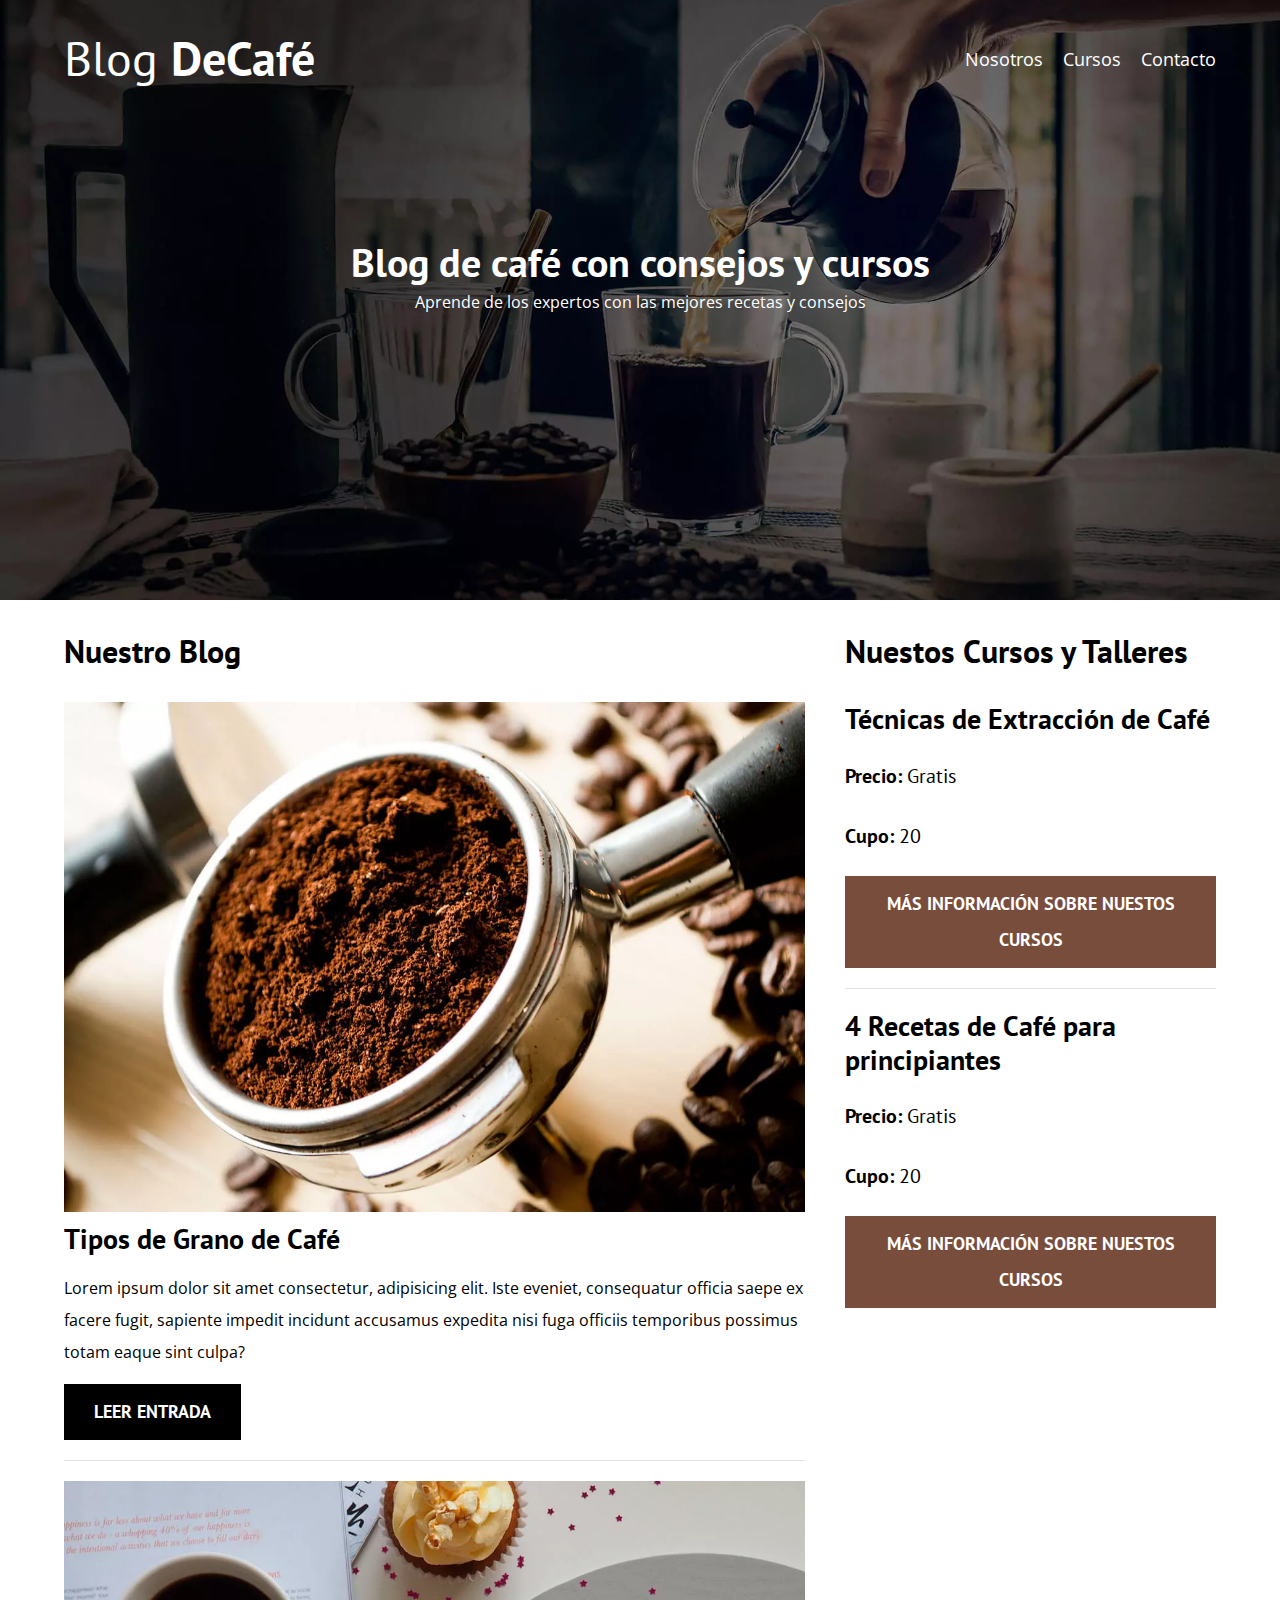
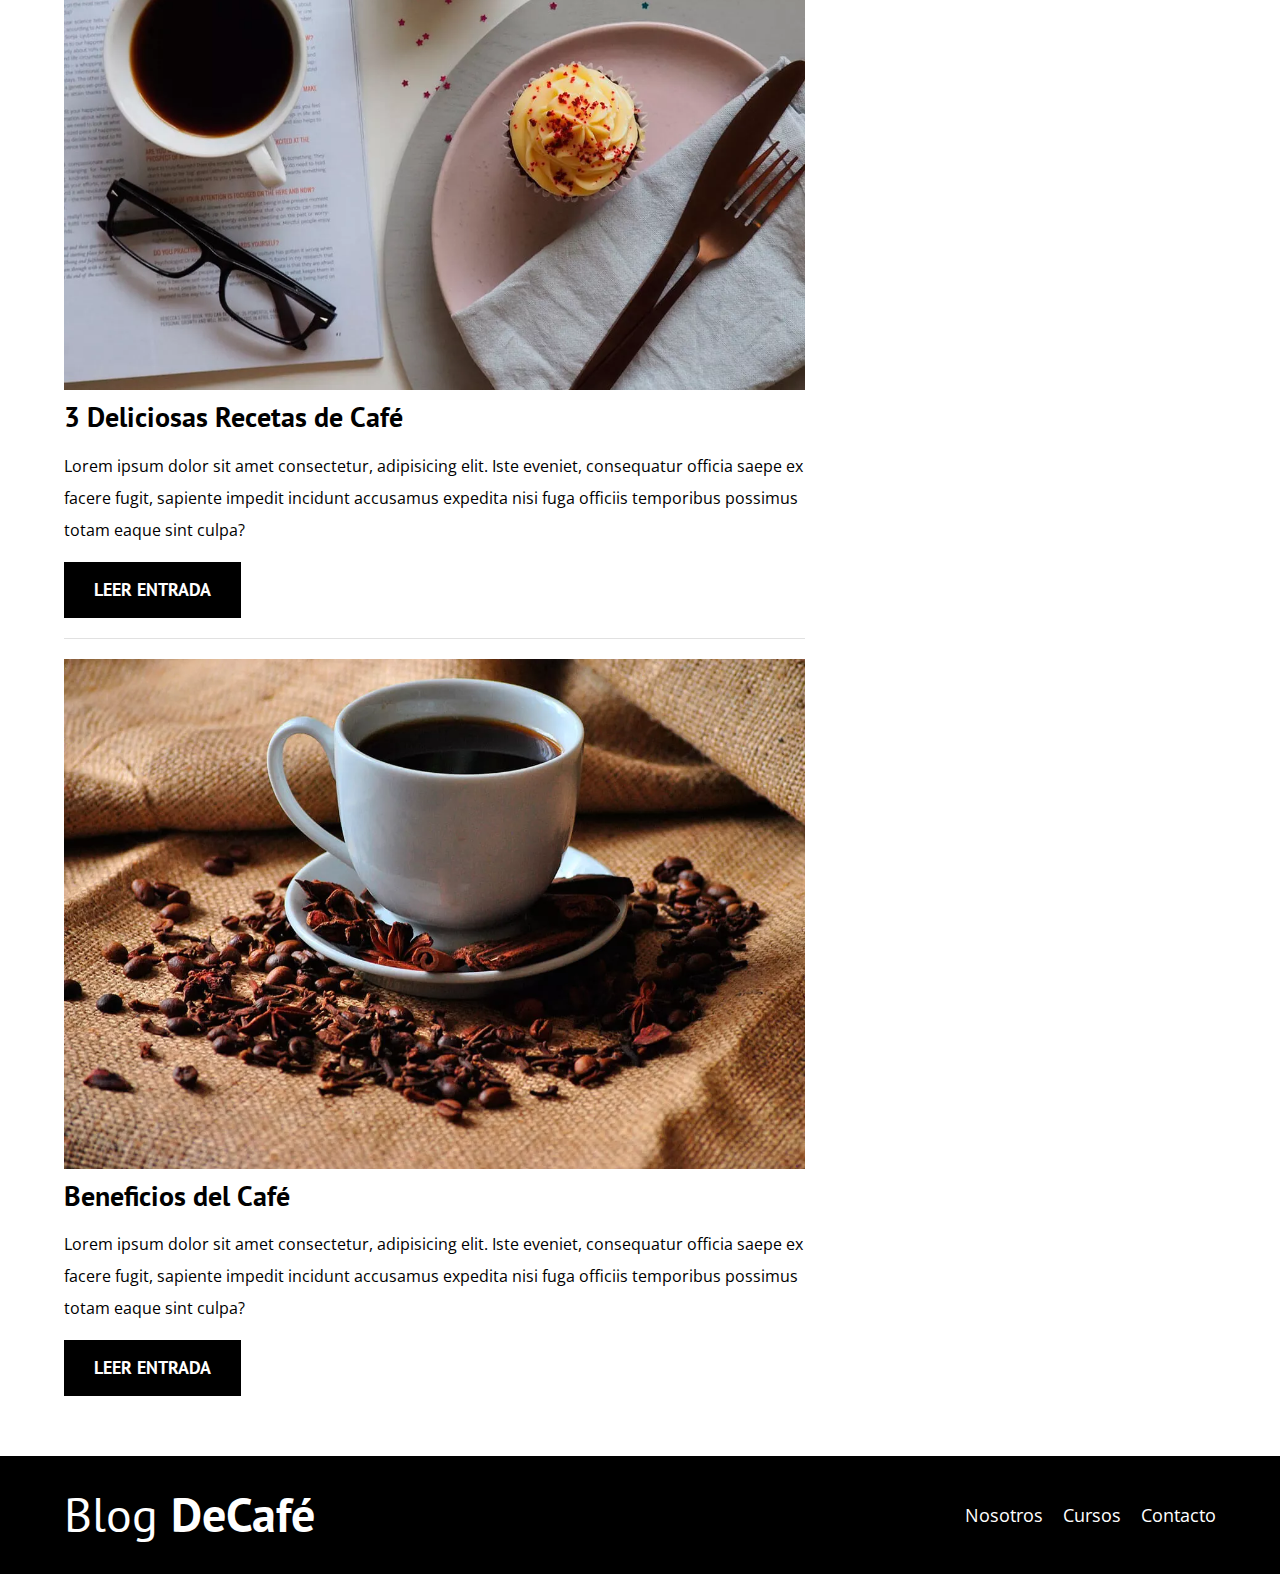
<file: index.html>
<!DOCTYPE html>
<html lang="es">
<head>
  <meta charset="UTF-8">
  <meta name="viewport" content="width=device-width, initial-scale=1.0">
  <title>BlogDeCafé</title>
  <meta name="description" content="Página Web de Blog de Café">
  <!-- Prefetch (to improve performance for the next page) -->
  <link rel="Prefetch" href="about_us.html" as="document">
  <!-- End Prefetch -->

  <!-- PRELOAD *(to improve performance)-->
  <link rel="preload" href="css/normalize.css" as="style">
  <link rel="stylesheet" href="css/normalize.css">
  
  <link rel="preload" href="https://fonts.googleapis.com/css2?family=Open+Sans:ital,wght@0,300..800;1,300..800&family=PT+Sans:ital,wght@0,400;0,700;1,400;1,700&display=swap" crossorigin="crossorigin" as="font">
  <link href="https://fonts.googleapis.com/css2?family=Open+Sans:ital,wght@0,300..800;1,300..800&family=PT+Sans:ital,wght@0,400;0,700;1,400;1,700&display=swap" rel="stylesheet">
  

  <link rel="preload" href="css/style.css" as="style">
  <link rel="stylesheet" href="css/style.css">  
  <!-- <link rel="preload" href="img/blog1.jpg" as="image"> -->

<!-- END  PRELOAD -->
</head>
<body>
  <header class="header">
    <div class="container">
      <div class="bar">
        <a class="logo" href="index.html">
          <h1 class="logo__name no-margin text-center">
            Blog
            <span class="logo__bold">
              DeCafé
            </span>
          </h1>
        </a>
        <nav class="navegation">
          <a href="about_us.html" class="link__navegation">Nosotros</a>
          <a href="course.html" class="link__navegation">Cursos</a>
          <a href="contact_us.html" class="link__navegation">Contacto</a>
        </nav>
      </div>
    </div>
   <div class="text__header">
    <h2 class="no-margin">
      Blog de café con consejos y cursos
    </h2>
    <p class="no-margin">
      Aprende de los expertos con las mejores recetas y consejos
    </p>
   </div>
  </header>

  <div class="container main-content">
    <main class="blog">
      <h3>Nuestro Blog</h3>
      <!-- article 1 -->
      <article class="input">
        <div class="input__img">
          <!-- webp *(to improve performance)-->
           <picture>
            <source srcset="img/blog1.webp" type="image/webp" loading="lazy">
            <img src="img/blog1.jpg" alt="imagen blog" loading="lazy">
           </picture>
        </div>
        <div class="input__content">
          <h4 class="no-margin">
            Tipos de Grano de Café
          </h4>
          <p>Lorem ipsum dolor sit amet consectetur, adipisicing elit. Iste eveniet, consequatur officia saepe ex facere fugit, sapiente impedit incidunt accusamus expedita nisi fuga officiis temporibus possimus totam eaque sint culpa?</p>
          <a href="input.html" class="button primary--button">Leer Entrada</a>
        </div>
      </article> <!-- End article 1 -->

      <!-- article 2 -->
      <article class="input">
        <div class="input__img">
          <!-- webp *(to improve performance)-->
          <picture>
            <source srcset="img/blog2.webp" type="image/webp" loading="lazy">
            <img src="img/blog2.jpg" alt="imagen blog" loading="lazy">
           </picture>

        </div>
        <div class="input__content">
          <h4 class="no-margin">
            3 Deliciosas Recetas de Café
          </h4>
          <p>Lorem ipsum dolor sit amet consectetur, adipisicing elit. Iste eveniet, consequatur officia saepe ex facere fugit, sapiente impedit incidunt accusamus expedita nisi fuga officiis temporibus possimus totam eaque sint culpa?</p>
          <a href="input.html" class="button primary--button">Leer Entrada</a>
        </div>
      </article> <!-- End article 2 -->

      <!-- article 3 -->
      <article class="input">
        <div class="input__img">
          <!-- webp *(to improve performance)-->
          <picture>
            <source srcset="img/blog3.webp" type="image/webp" loading="lazy">
            <img src="img/blog3.jpg" alt="imagen blog" loading="lazy">
           </picture>

        </div>
        <div class="input__content">
          <h4 class="no-margin">
            Beneficios del Café
          </h4>
          <p>Lorem ipsum dolor sit amet consectetur, adipisicing elit. Iste eveniet, consequatur officia saepe ex facere fugit, sapiente impedit incidunt accusamus expedita nisi fuga officiis temporibus possimus totam eaque sint culpa?</p>
          <a href="input.html" class="button primary--button">Leer Entrada</a>
        </div>
      </article><!-- End article 3 -->
    </main>
    <aside class="sidebar">
      <h3>Nuestos Cursos y Talleres</h3>
      <!-- LIST -->
      <ul class="courses no-padding">
        <li class="widget-couse">
          <h4 class="no-margin">Técnicas de Extracción de Café</h4>
          <p class="widget-course__label">Precio:
            <span class="widget-course__info">Gratis</span>
          </p>
          <p class="widget-course__label">Cupo:
            <span class="widget-course__info">20</span>
          </p>          
          <a href="input.html" class="button secundary--button">Más Información Sobre Nuestos Cursos</a>
        </li>

        <li class="widget-couse">
          <h4 class="no-margin">4 Recetas de Café para principiantes</h4>
          <p class="widget-course__label">Precio:
            <span class="widget-course__info">Gratis</span>
          </p>
          <p class="widget-course__label">Cupo:
            <span class="widget-course__info">20</span>
          </p>          
          <a href="input.html" class="button secundary--button">Más Información Sobre Nuestos Cursos</a>
        </li>
      </ul><!-- END LIST -->
    </aside>
  </div>
  <footer class="footer">
    <div class="container">
      <div class="bar">
        <a class="logo" href="index.html">
          <h1 class="logo__name no-margin text-center">
            Blog
            <span class="logo__bold">
              DeCafé
            </span>
          </h1>
        </a>
        <nav class="navegation">
          <a href="about_us.html" class="link__navegation">Nosotros</a>
          <a href="course.html" class="link__navegation">Cursos</a>
          <a href="contact_us.html" class="link__navegation">Contacto</a>
        </nav>
      </div>
    </div>
  </footer>
  <script src="js/modernizr.js"></script>
</body>
</html>
</file>
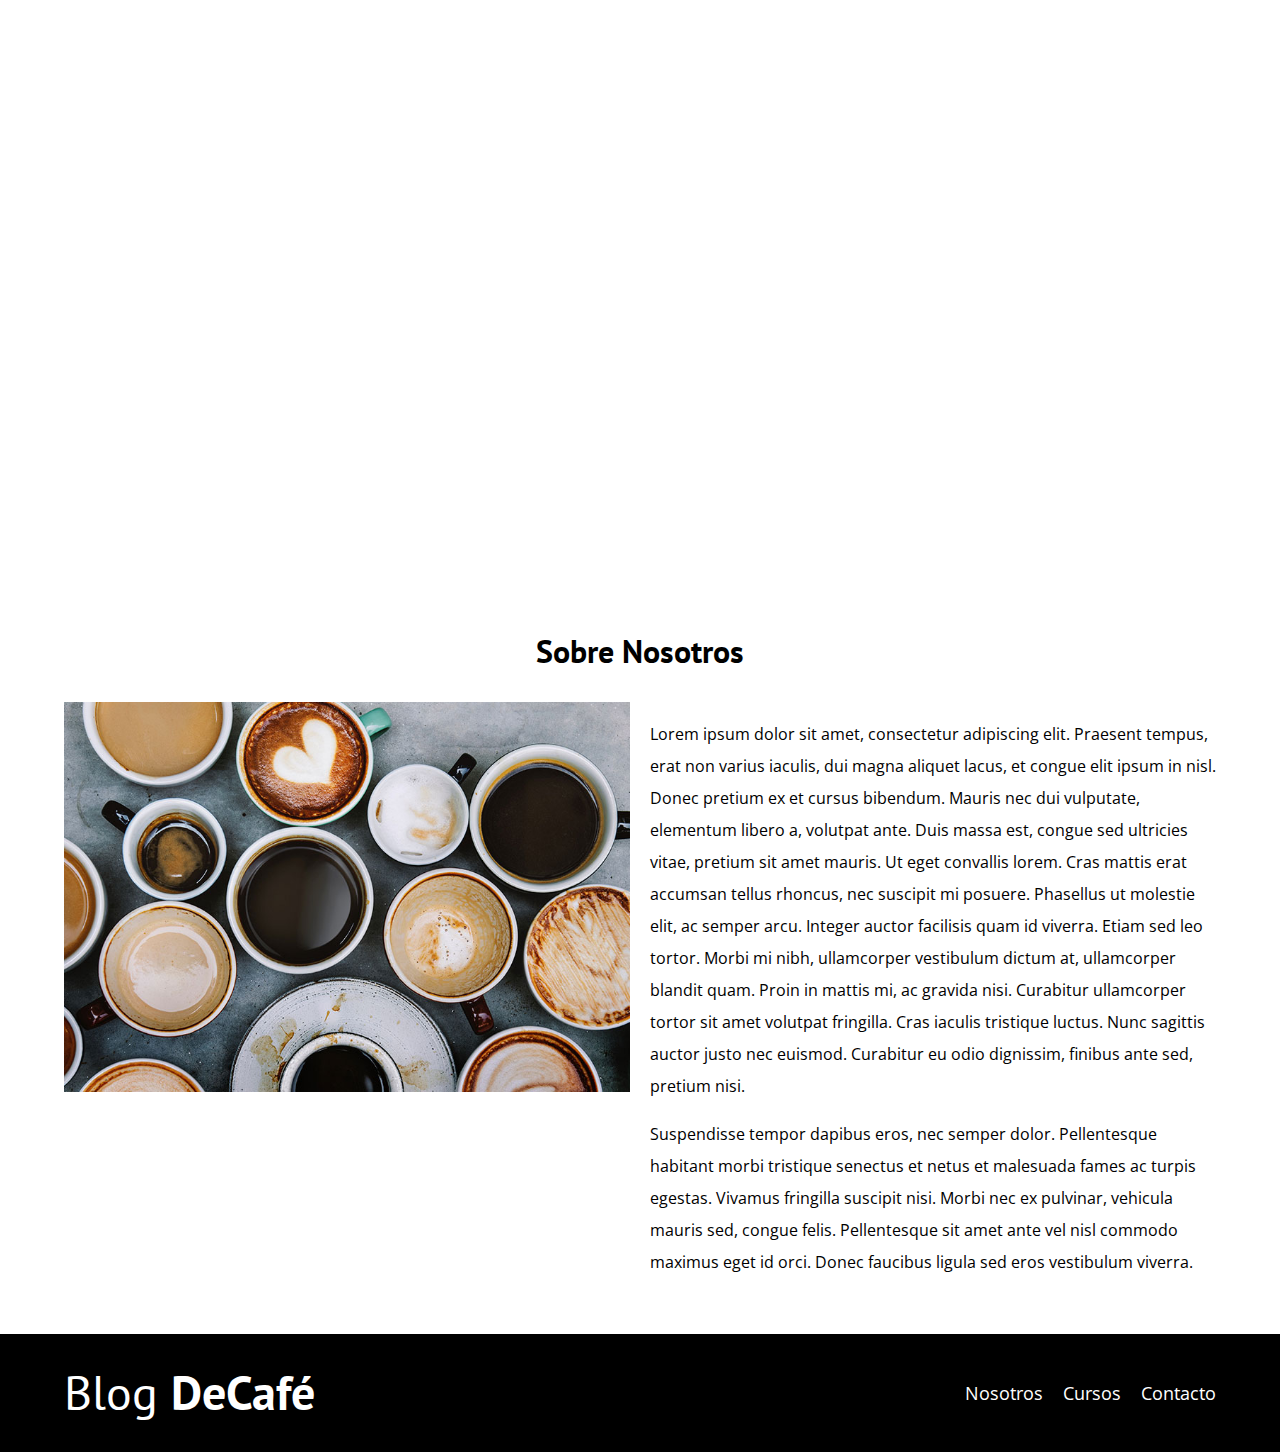
<file: about_us.html>
<!DOCTYPE html>
<html lang="es">
<head>
  <meta charset="UTF-8">
  <meta name="viewport" content="width=device-width, initial-scale=1.0">
  <title>BlogDeCafé</title>
  <link rel="stylesheet" href="css/normalize.css">
  <link rel="preconnect" href="https://fonts.googleapis.com">
<link rel="preconnect" href="https://fonts.gstatic.com" crossorigin>
<link href="https://fonts.googleapis.com/css2?family=Open+Sans:ital,wght@0,300..800;1,300..800&family=PT+Sans:ital,wght@0,400;0,700;1,400;1,700&display=swap" rel="stylesheet">
  <link rel="stylesheet" href="css/style.css">
</head>
<body>
  <header class="header">
    <div class="container">
      <div class="bar">
        <a class="logo" href="index.html">
          <h1 class="logo__name no-margin text-center">
            Blog
            <span class="logo__bold">
              DeCafé
            </span>
          </h1>
        </a>
        <nav class="navegation">
          <a href="about_us.html" class="link__navegation">Nosotros</a>
          <a href="course.html" class="link__navegation">Cursos</a>
          <a href="contact.html" class="link__navegation">Contacto</a>
        </nav>
      </div>
    </div>
   <div class="text__header">
    <h2 class="no-margin">
      Blog de café con consejos y cursos
    </h2>
    <p class="no-margin">
      Aprende de los expertos con las mejores recetas y consejos
    </p>
   </div>
  </header>
  <main class="container">
    <h3 class="text-center">Sobre Nosotros</h3>
    <div class="about-us">
      <div class="about-us__img">
        <img src="img/nosotros.jpg" alt="imagen nosotros">
      </div>
      <div class="about-us__text">
        <p>Lorem ipsum dolor sit amet, consectetur adipiscing elit. Praesent tempus, erat non varius iaculis, dui magna aliquet lacus, et congue elit ipsum in nisl. Donec pretium ex et cursus bibendum. Mauris nec dui vulputate, elementum libero a, volutpat ante. Duis massa est, congue sed ultricies vitae, pretium sit amet mauris. Ut eget convallis lorem. Cras mattis erat accumsan tellus rhoncus, nec suscipit mi posuere. Phasellus ut molestie elit, ac semper arcu. Integer auctor facilisis quam id viverra. Etiam sed leo tortor. Morbi mi nibh, ullamcorper vestibulum dictum at, ullamcorper blandit quam. Proin in mattis mi, ac gravida nisi. Curabitur ullamcorper tortor sit amet volutpat fringilla. Cras iaculis tristique luctus. Nunc sagittis auctor justo nec euismod. Curabitur eu odio dignissim, finibus ante sed, pretium nisi.</p>
        
        <p>Suspendisse tempor dapibus eros, nec semper dolor. Pellentesque habitant morbi tristique senectus et netus et malesuada fames ac turpis egestas. Vivamus fringilla suscipit nisi. Morbi nec ex pulvinar, vehicula mauris sed, congue felis. Pellentesque sit amet ante vel nisl commodo maximus eget id orci. Donec faucibus ligula sed eros vestibulum viverra.</p>
      </div>
    </div>   
  </main>
  <footer class="footer">
    <div class="container">
      <div class="bar">
        <a class="logo" href="index.html">
          <h1 class="logo__name no-margin text-center">
            Blog
            <span class="logo__bold">
              DeCafé
            </span>
          </h1>
        </a>
        <nav class="navegation">
          <a href="about_us.html" class="link__navegation">Nosotros</a>
          <a href="course.html" class="link__navegation">Cursos</a>
          <a href="contact.html" class="link__navegation">Contacto</a>
        </nav>
      </div>
    </div>
  </footer>
</body>
</html>
</file>
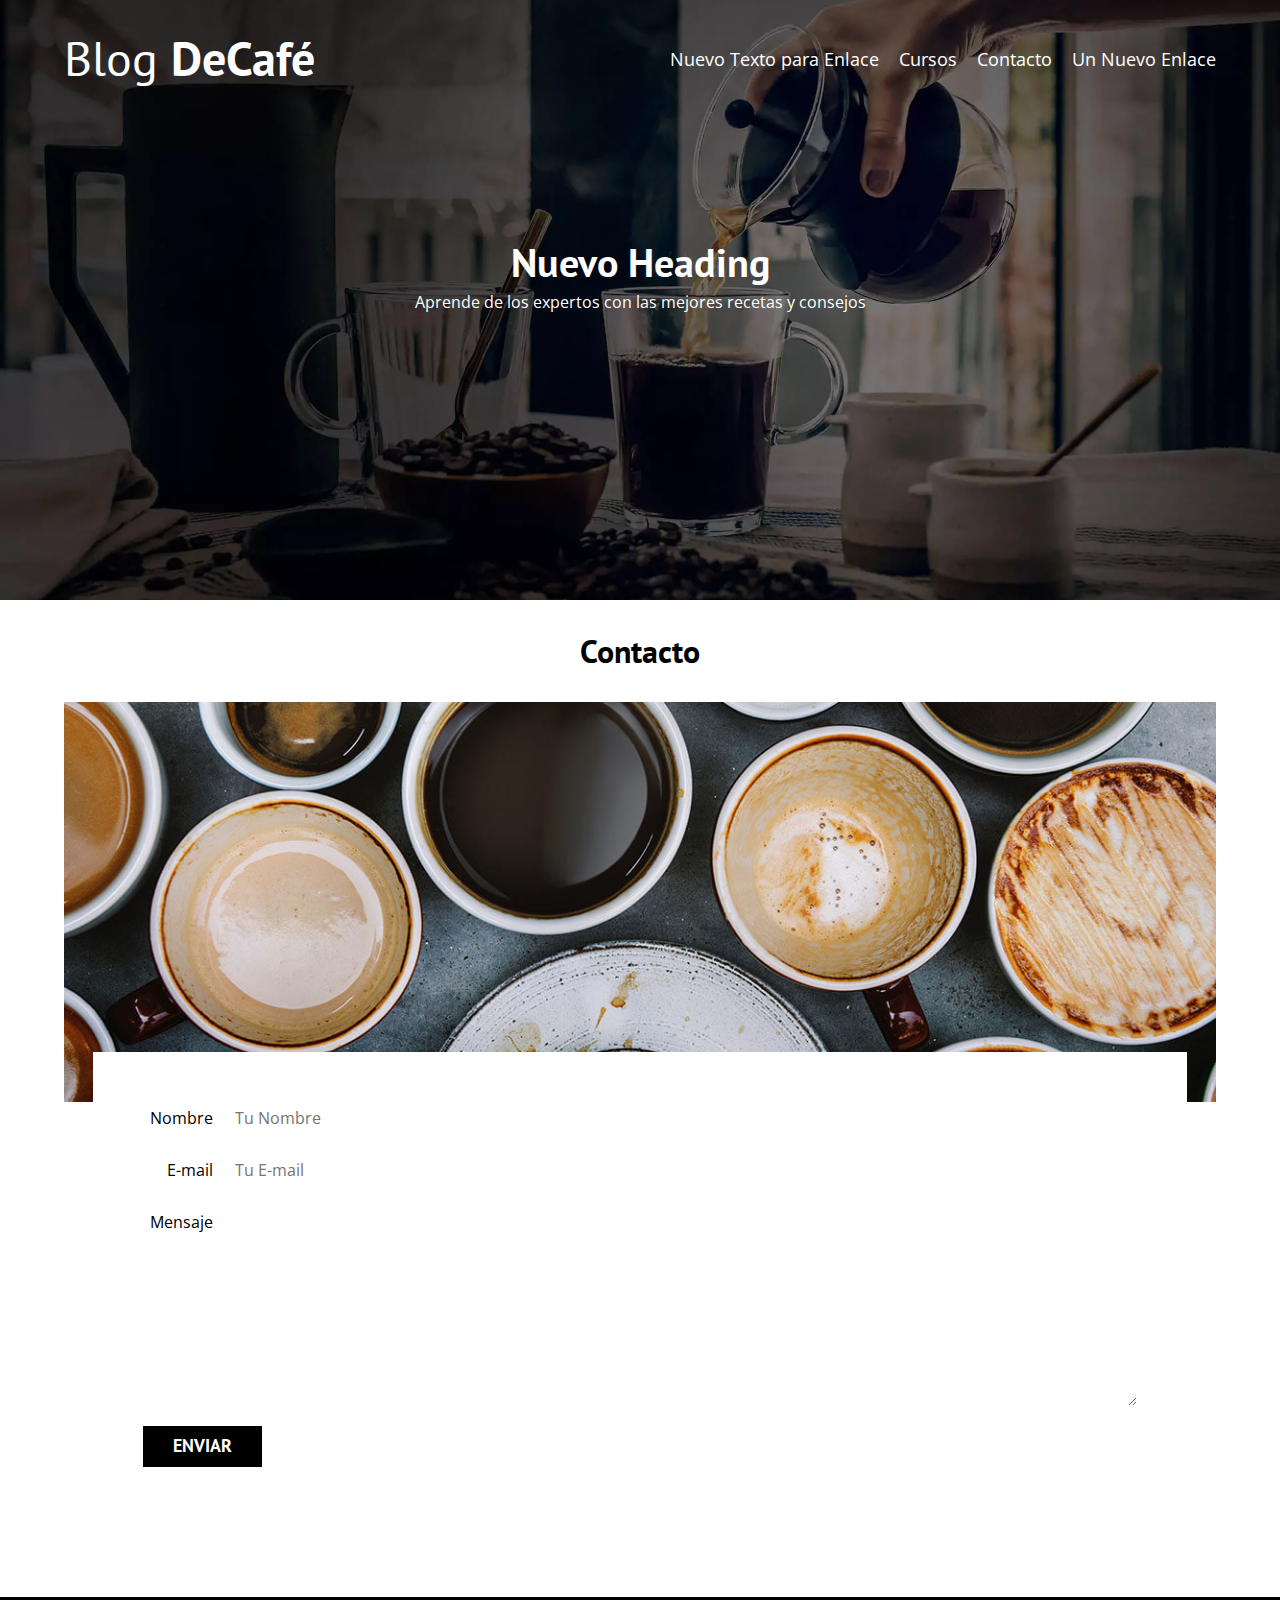
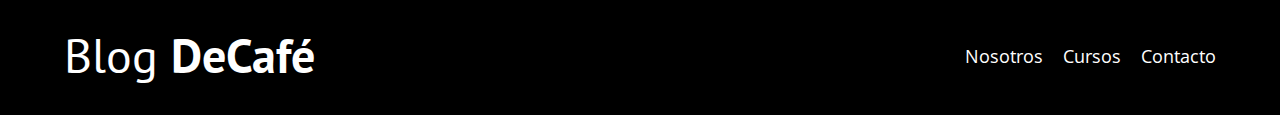
<file: contact_us.html>
<!DOCTYPE html>
<html lang="es">
<head>
  <meta charset="UTF-8">
  <meta name="viewport" content="width=device-width, initial-scale=1.0">
  <title>BlogDeCafé</title>
  <meta name="description" content="Página Web de Blog de Café">
  <!-- Prefetch (to improve performance for the next page) -->
  <link rel="Prefetch" href="about_us.html" as="document">
  <!-- End Prefetch -->

  <!-- PRELOAD *(to improve performance)-->
  <link rel="preload" href="css/normalize.css" as="style">
  <link rel="stylesheet" href="css/normalize.css">
  
  <link rel="preload" href="https://fonts.googleapis.com/css2?family=Open+Sans:ital,wght@0,300..800;1,300..800&family=PT+Sans:ital,wght@0,400;0,700;1,400;1,700&display=swap" crossorigin="crossorigin" as="font">
  <link href="https://fonts.googleapis.com/css2?family=Open+Sans:ital,wght@0,300..800;1,300..800&family=PT+Sans:ital,wght@0,400;0,700;1,400;1,700&display=swap" rel="stylesheet">
  

  <link rel="preload" href="css/style.css" as="style">
  <link rel="stylesheet" href="css/style.css">  
  <!-- <link rel="preload" href="img/blog1.jpg" as="image"> -->

  <!-- END  PRELOAD -->
</head>
<body>
  <header class="header">
    <div class="container">
      <div class="bar">
        <a class="logo" href="index.html">
          <h1 class="logo__name no-margin text-center">
            Blog
            <span class="logo__bold">
              DeCafé
            </span>
          </h1>
        </a>
        <nav class="navegation">
          <a href="about_us.html" class="link__navegation">Nosotros</a>
          <a href="course.html" class="link__navegation">Cursos</a>
          <a href="contact_us.html" class="link__navegation">Contacto</a>
        </nav>
      </div>
    </div>
   <div class="text__header">
    <h2 id="heading" class="no-margin">Blog de café con consejos y cursos</h2>
    <p class="no-margin">Aprende de los expertos con las mejores recetas y consejos</p>
   </div>
  </header>
  <main class="container">
    <h3 class="text-center">Contacto</h3>
    <div class="contact_bg">
      <!-- This is an image -->
    </div>
    <form  class="form">

      <div class="field">
        <label class="field__label" for="name">Nombre</label>
        <input class="field__input" type="text" placeholder="Tu Nombre" id="name">
      </div><!--End field-->

      <div class="field">
        <label class="field__label" for="email">E-mail</label>
        <input class="field__input" type="text" placeholder="Tu E-mail" id="email">
      </div><!--End field-->

      <div class="field">
        <label  class="field__label" for="message">Mensaje</label>
        <textarea class=" field__input field__input--textarea" id="message"></textarea>
      </div><!--End field-->

      <div class="field">
        <input type="submit" class="button primary--button" value="Enviar">
      </div>

    </form><!--End form-->  
  </main>
  <footer class="footer">
    <div class="container">
      <div class="bar">
        <a class="logo" href="index.html">
          <h1 class="logo__name no-margin text-center">
            Blog
            <span class="logo__bold">
              DeCafé
            </span>
          </h1>
        </a>
        <nav class="navegation">
          <a href="about_us.html" class="link__navegation">Nosotros</a>
          <a href="course.html" class="link__navegation">Cursos</a>
          <a href="contact_us.html" class="link__navegation">Contacto</a>
        </nav>
      </div>
    </div>
  </footer>
  <script src="js/scripts.js"></script>
  <script src="js/modernizr.js"></script>
</body>
</html>
</file>
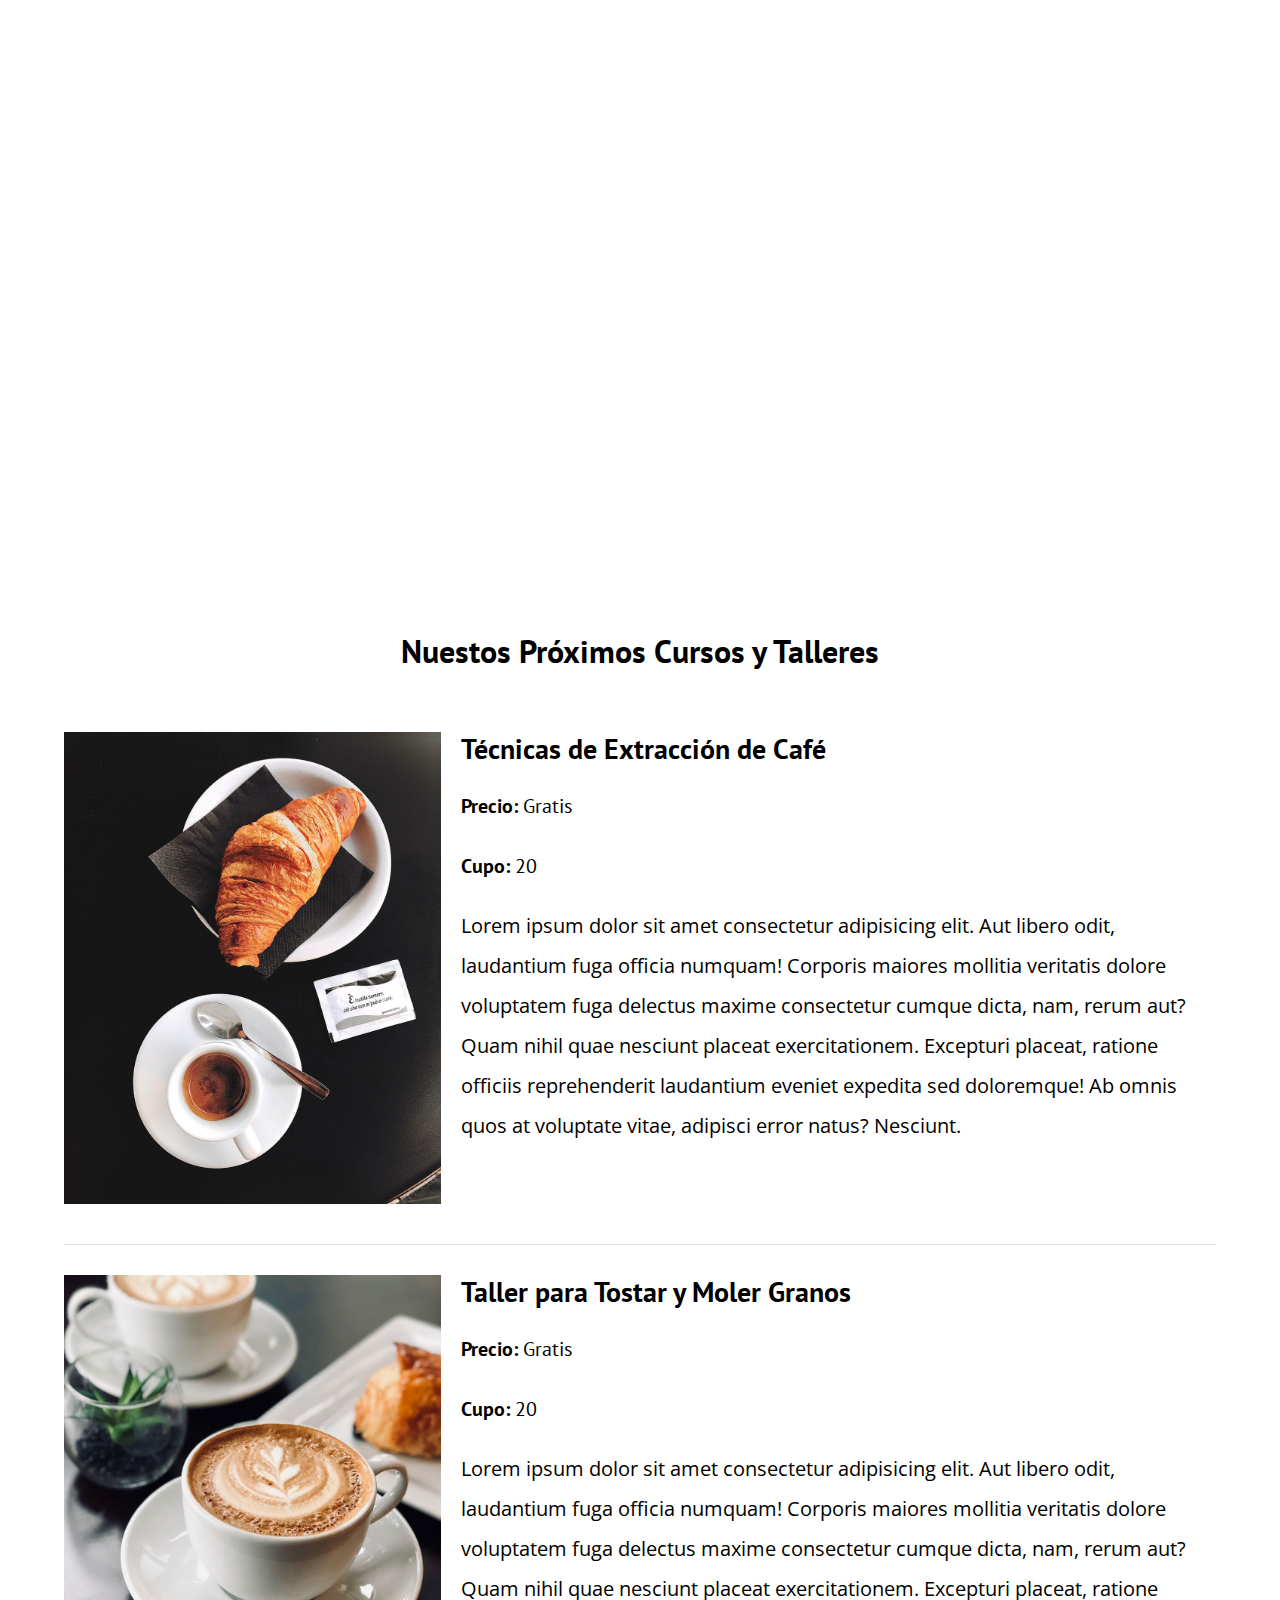
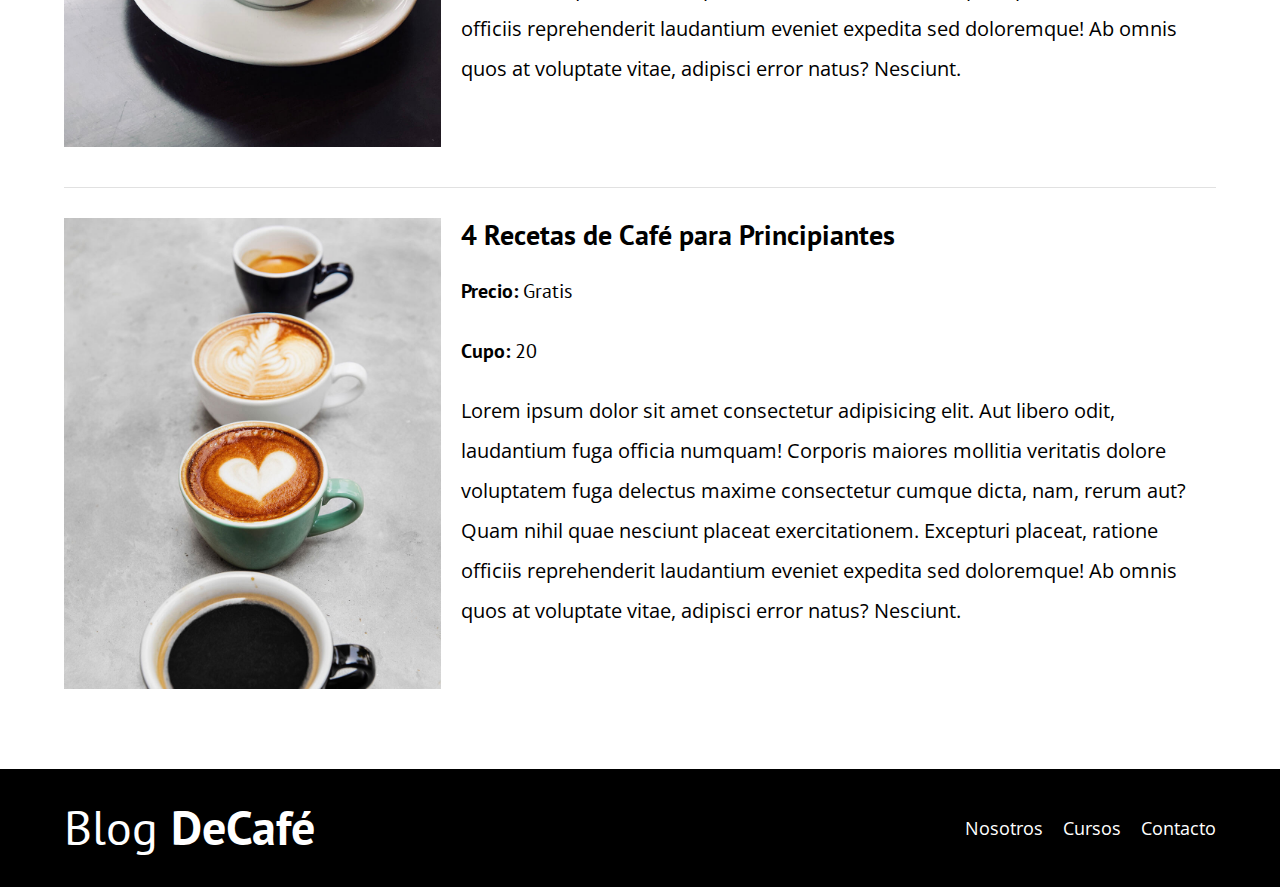
<file: course.html>
<!DOCTYPE html>
<html lang="es">
<head>
  <meta charset="UTF-8">
  <meta name="viewport" content="width=device-width, initial-scale=1.0">
  <title>BlogDeCafé</title>
  <link rel="stylesheet" href="css/normalize.css">
  <link rel="preconnect" href="https://fonts.googleapis.com">
<link rel="preconnect" href="https://fonts.gstatic.com" crossorigin>
<link href="https://fonts.googleapis.com/css2?family=Open+Sans:ital,wght@0,300..800;1,300..800&family=PT+Sans:ital,wght@0,400;0,700;1,400;1,700&display=swap" rel="stylesheet">
  <link rel="stylesheet" href="css/style.css">
</head>
<body>
  <header class="header">
    <div class="container">
      <div class="bar">
        <a class="logo" href="index.html">
          <h1 class="logo__name no-margin text-center">
            Blog
            <span class="logo__bold">
              DeCafé
            </span>
          </h1>
        </a>
        <nav class="navegation">
          <a href="about_us.html" class="link__navegation">Nosotros</a>
          <a href="course.html" class="link__navegation">Cursos</a>
          <a href="contact_us.html" class="link__navegation">Contacto</a>
        </nav>
      </div>
    </div>
   <div class="text__header">
    <h2 class="no-margin">
      Blog de café con consejos y cursos
    </h2>
    <p class="no-margin">
      Aprende de los expertos con las mejores recetas y consejos
    </p>
   </div>
  </header>
  <main class="container">
    <h3 class="text-center">Nuestos Próximos Cursos y Talleres</h3>
    <!--Course # 1-->
    <div class="course">
      <div class="course__img">
        <img src="img/curso1.jpg" alt="imagen del curso">
      </div>
      <!--Course info1-->
      <div class="course__info">
        <h4 class="no-margin">Técnicas de Extracción de Café</h4>
      <p class="widget-course__label">Precio:
        <span class="widget-course__info">Gratis</span>
      </p>
      <p class="widget-course__label">Cupo:
        <span class="widget-course__info">20</span>
      </p>
      <p class="course_description">Lorem ipsum dolor sit amet consectetur adipisicing elit. Aut libero odit, laudantium fuga officia numquam! Corporis maiores mollitia veritatis dolore voluptatem fuga delectus maxime consectetur cumque dicta, nam, rerum aut? Quam nihil quae nesciunt placeat exercitationem. Excepturi placeat, ratione officiis reprehenderit laudantium eveniet expedita sed doloremque! Ab omnis quos at voluptate vitae, adipisci error natus? Nesciunt.
      </p>
      </div><!--End of Course Info1-->      
    </div><!--END of Course # 1 -->

    <!--Course # 2-->
    <div class="course">
      <div class="course__img">
        <img src="img/curso2.jpg" alt="imagen del curso">
      </div>
      <!--Course info2-->
      <div class="course__info">
        <h4 class="no-margin">Taller para Tostar y Moler Granos</h4>
      <p class="widget-course__label">Precio:
        <span class="widget-course__info">Gratis</span>
      </p>
      <p class="widget-course__label">Cupo:
        <span class="widget-course__info">20</span>
      </p>
      <p class="course_description">Lorem ipsum dolor sit amet consectetur adipisicing elit. Aut libero odit, laudantium fuga officia numquam! Corporis maiores mollitia veritatis dolore voluptatem fuga delectus maxime consectetur cumque dicta, nam, rerum aut? Quam nihil quae nesciunt placeat exercitationem. Excepturi placeat, ratione officiis reprehenderit laudantium eveniet expedita sed doloremque! Ab omnis quos at voluptate vitae, adipisci error natus? Nesciunt.
      </p>
      </div><!--End of Course Info2-->      
    </div><!--END of Course # 2 -->

    <!--Course # 3-->
    <div class="course">
      <div class="course__img">
        <img src="img/curso3.jpg" alt="imagen del curso">
      </div>
      <!--Course info3-->
      <div class="course__info">
        <h4 class="no-margin">4 Recetas de Café para Principiantes</h4>
      <p class="widget-course__label">Precio:
        <span class="widget-course__info">Gratis</span>
      </p>
      <p class="widget-course__label">Cupo:
        <span class="widget-course__info">20</span>
      </p>
      <p class="course_description">Lorem ipsum dolor sit amet consectetur adipisicing elit. Aut libero odit, laudantium fuga officia numquam! Corporis maiores mollitia veritatis dolore voluptatem fuga delectus maxime consectetur cumque dicta, nam, rerum aut? Quam nihil quae nesciunt placeat exercitationem. Excepturi placeat, ratione officiis reprehenderit laudantium eveniet expedita sed doloremque! Ab omnis quos at voluptate vitae, adipisci error natus? Nesciunt.
      </p>
      </div><!--End of Course Info3-->      
    </div><!--END of Course # 3 -->

  </main>
  <footer class="footer">
    <div class="container">
      <div class="bar">
        <a class="logo" href="index.html">
          <h1 class="logo__name no-margin text-center">
            Blog
            <span class="logo__bold">
              DeCafé
            </span>
          </h1>
        </a>
        <nav class="navegation">
          <a href="about_us.html" class="link__navegation">Nosotros</a>
          <a href="course.html" class="link__navegation">Cursos</a>
          <a href="contact_us.html" class="link__navegation">Contacto</a>
        </nav>
      </div>
    </div>
  </footer>
</body>
</html>
</file>
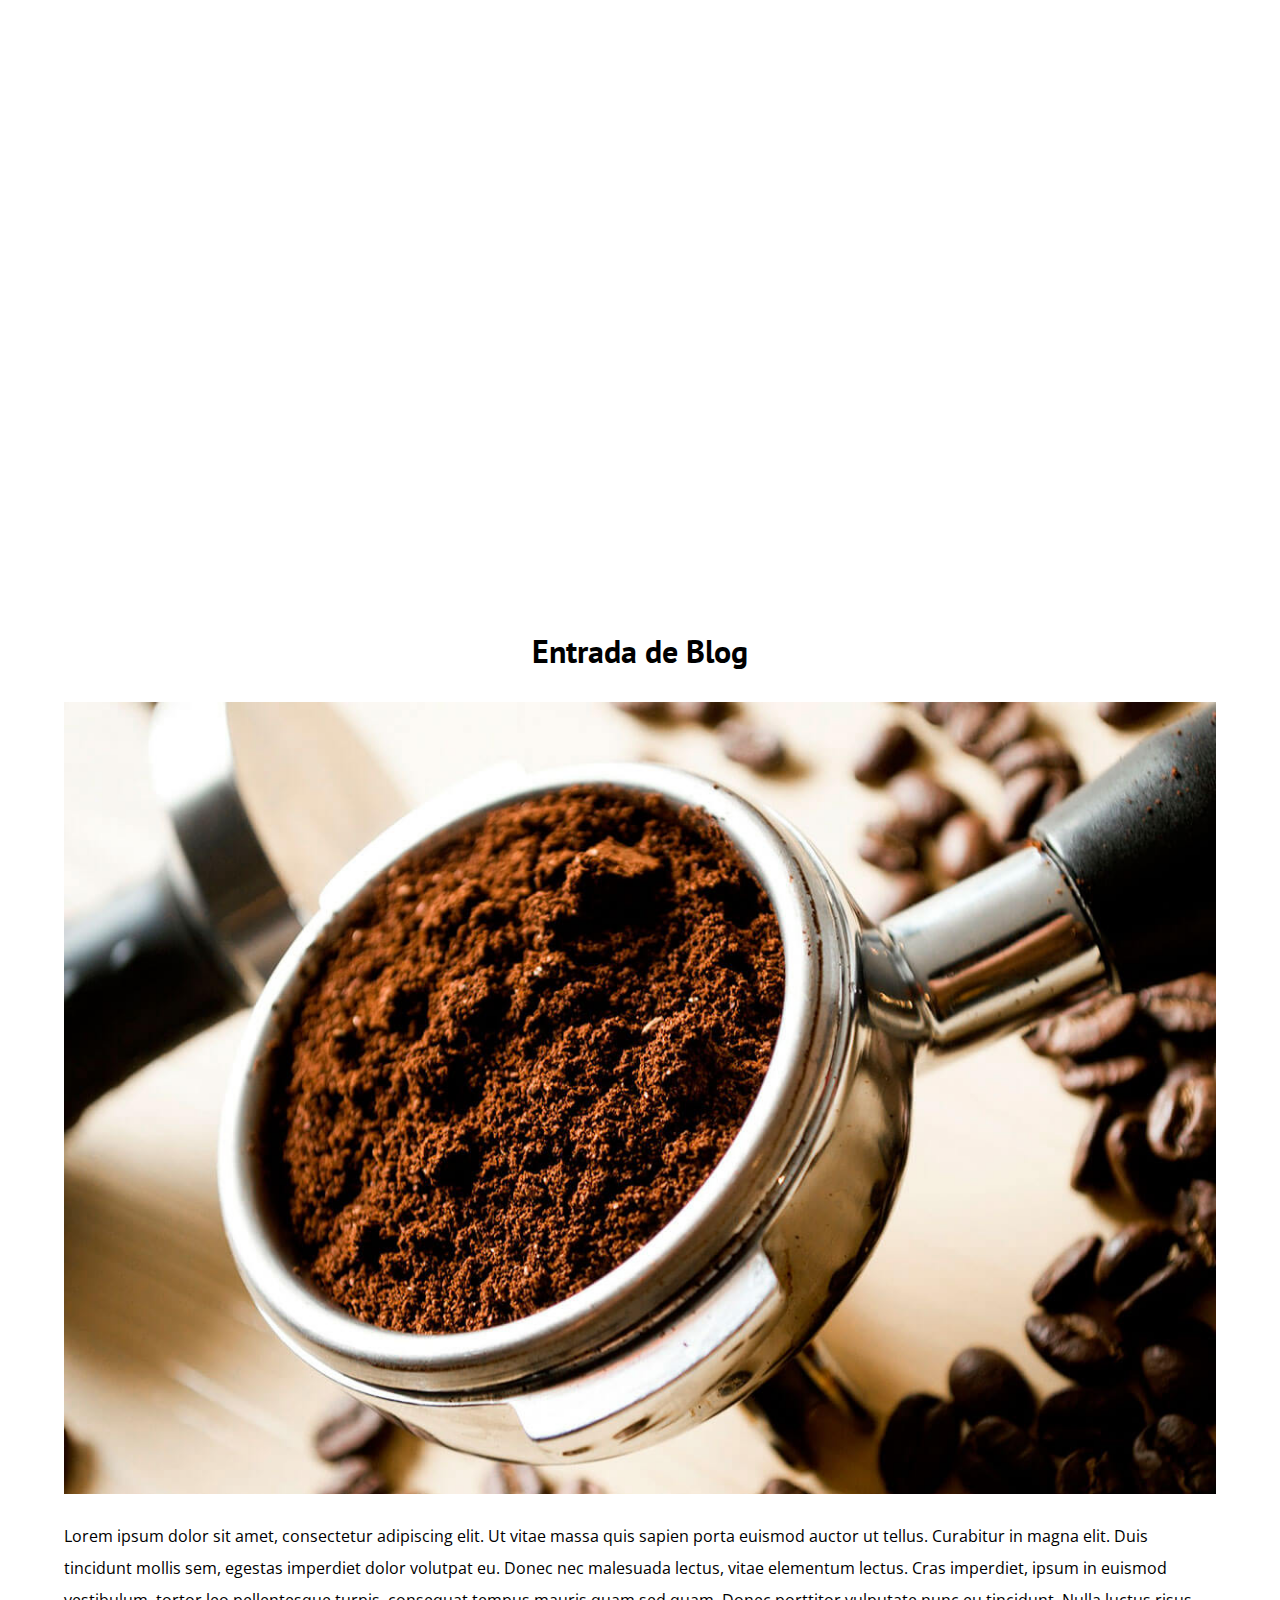
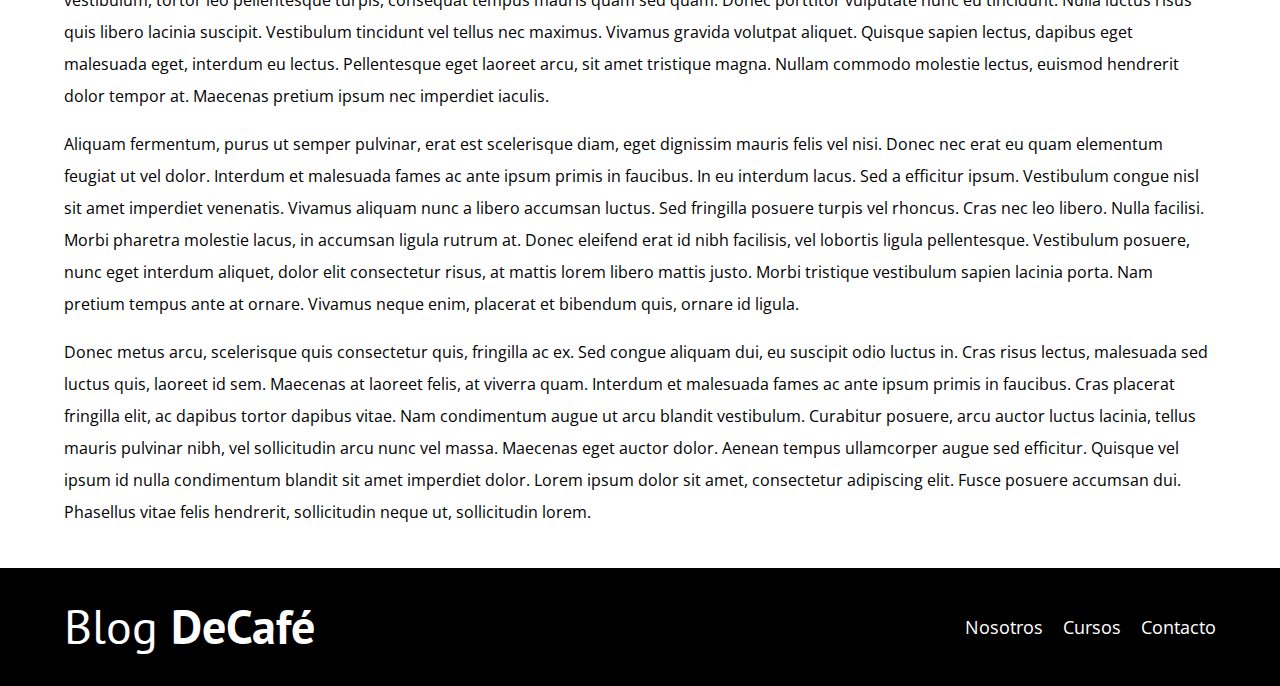
<file: entry.html>
<!DOCTYPE html>
<html lang="es">
<head>
  <meta charset="UTF-8">
  <meta name="viewport" content="width=device-width, initial-scale=1.0">
  <title>BlogDeCafé</title>
  <link rel="stylesheet" href="css/normalize.css">
  <link rel="preconnect" href="https://fonts.googleapis.com">
<link rel="preconnect" href="https://fonts.gstatic.com" crossorigin>
<link href="https://fonts.googleapis.com/css2?family=Open+Sans:ital,wght@0,300..800;1,300..800&family=PT+Sans:ital,wght@0,400;0,700;1,400;1,700&display=swap" rel="stylesheet">
  <link rel="stylesheet" href="css/style.css">
</head>
<body>
  <header class="header">
    <div class="container">
      <div class="bar">
        <a class="logo" href="index.html">
          <h1 class="logo__name no-margin text-center">
            Blog
            <span class="logo__bold">
              DeCafé
            </span>
          </h1>
        </a>
        <nav class="navegation">
          <a href="about_us.html" class="link__navegation">Nosotros</a>
          <a href="course.html" class="link__navegation">Cursos</a>
          <a href="contact.html" class="link__navegation">Contacto</a>
        </nav>
      </div>
    </div>
   <div class="text__header">
    <h2 class="no-margin">
      Blog de café con consejos y cursos
    </h2>
    <p class="no-margin">
      Aprende de los expertos con las mejores recetas y consejos
    </p>
   </div>
  </header>
  <main class="container">
    <h3 class="text-center">Entrada de Blog</h3>
    <img src="img/blog1.jpg" alt="imagen del blog">
      <div class="about-us__text">
        <p>Lorem ipsum dolor sit amet, consectetur adipiscing elit. Ut vitae massa quis sapien porta euismod auctor ut tellus. Curabitur in magna elit. Duis tincidunt mollis sem, egestas imperdiet dolor volutpat eu. Donec nec malesuada lectus, vitae elementum lectus. Cras imperdiet, ipsum in euismod vestibulum, tortor leo pellentesque turpis, consequat tempus mauris quam sed quam. Donec porttitor vulputate nunc eu tincidunt. Nulla luctus risus quis libero lacinia suscipit. Vestibulum tincidunt vel tellus nec maximus. Vivamus gravida volutpat aliquet. Quisque sapien lectus, dapibus eget malesuada eget, interdum eu lectus. Pellentesque eget laoreet arcu, sit amet tristique magna. Nullam commodo molestie lectus, euismod hendrerit dolor tempor at. Maecenas pretium ipsum nec imperdiet iaculis. </p>

        <p>Aliquam fermentum, purus ut semper pulvinar, erat est scelerisque diam, eget dignissim mauris felis vel nisi. Donec nec erat eu quam elementum feugiat ut vel dolor. Interdum et malesuada fames ac ante ipsum primis in faucibus. In eu interdum lacus. Sed a efficitur ipsum. Vestibulum congue nisl sit amet imperdiet venenatis. Vivamus aliquam nunc a libero accumsan luctus. Sed fringilla posuere turpis vel rhoncus. Cras nec leo libero. Nulla facilisi. Morbi pharetra molestie lacus, in accumsan ligula rutrum at. Donec eleifend erat id nibh facilisis, vel lobortis ligula pellentesque. Vestibulum posuere, nunc eget interdum aliquet, dolor elit consectetur risus, at mattis lorem libero mattis justo. Morbi tristique vestibulum sapien lacinia porta. Nam pretium tempus ante at ornare. Vivamus neque enim, placerat et bibendum quis, ornare id ligula.</p>
                   
        <p>Donec metus arcu, scelerisque quis consectetur quis, fringilla ac ex. Sed congue aliquam dui, eu suscipit odio luctus in. Cras risus lectus, malesuada sed luctus quis, laoreet id sem. Maecenas at laoreet felis, at viverra quam. Interdum et malesuada fames ac ante ipsum primis in faucibus. Cras placerat fringilla elit, ac dapibus tortor dapibus vitae. Nam condimentum augue ut arcu blandit vestibulum. Curabitur posuere, arcu auctor luctus lacinia, tellus mauris pulvinar nibh, vel sollicitudin arcu nunc vel massa. Maecenas eget auctor dolor. Aenean tempus ullamcorper augue sed efficitur. Quisque vel ipsum id nulla condimentum blandit sit amet imperdiet dolor. Lorem ipsum dolor sit amet, consectetur adipiscing elit. Fusce posuere accumsan dui. Phasellus vitae felis hendrerit, sollicitudin neque ut, sollicitudin lorem.</p>
        
      </div>
      
  </main>
  <footer class="footer">
    <div class="container">
      <div class="bar">
        <a class="logo" href="index.html">
          <h1 class="logo__name no-margin text-center">
            Blog
            <span class="logo__bold">
              DeCafé
            </span>
          </h1>
        </a>
        <nav class="navegation">
          <a href="about_us.html" class="link__navegation">Nosotros</a>
          <a href="course.html" class="link__navegation">Cursos</a>
          <a href="contact.html" class="link__navegation">Contacto</a>
        </nav>
      </div>
    </div>
  </footer>
</body>
</html>
</file>
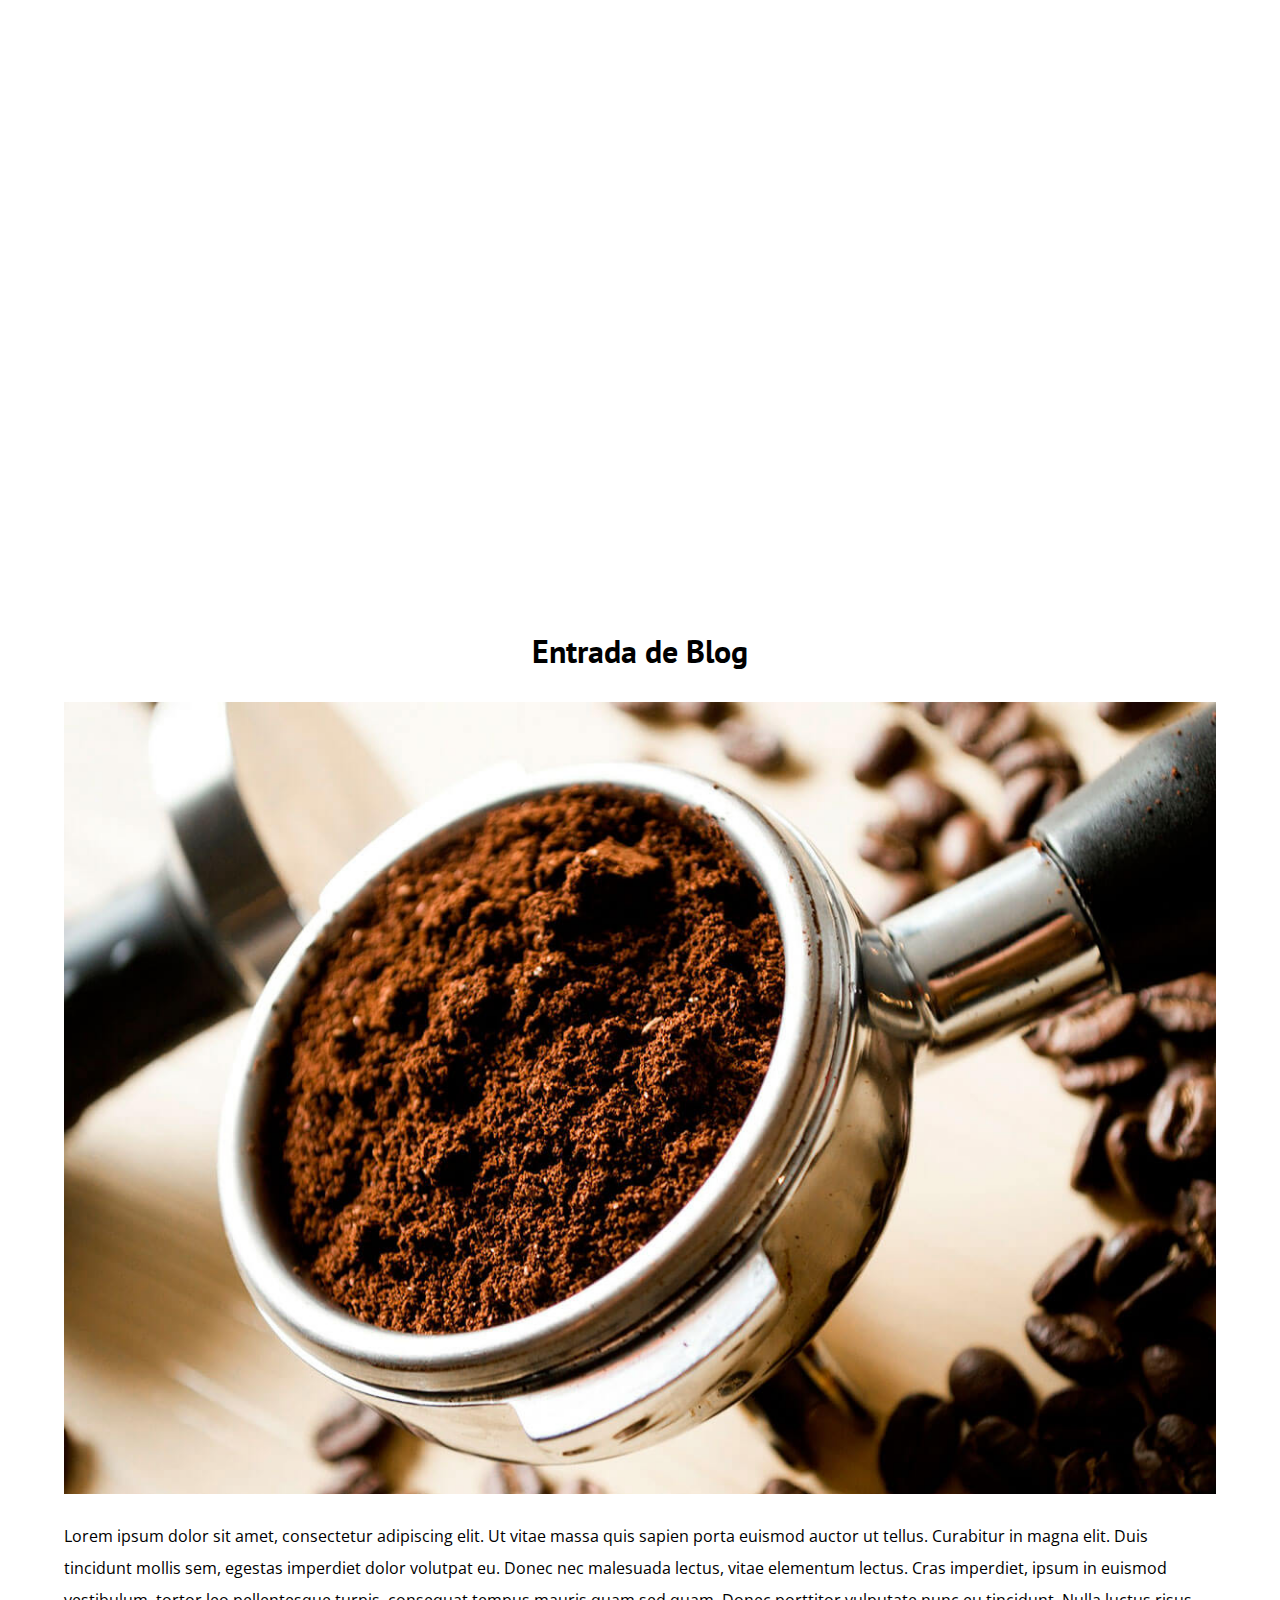
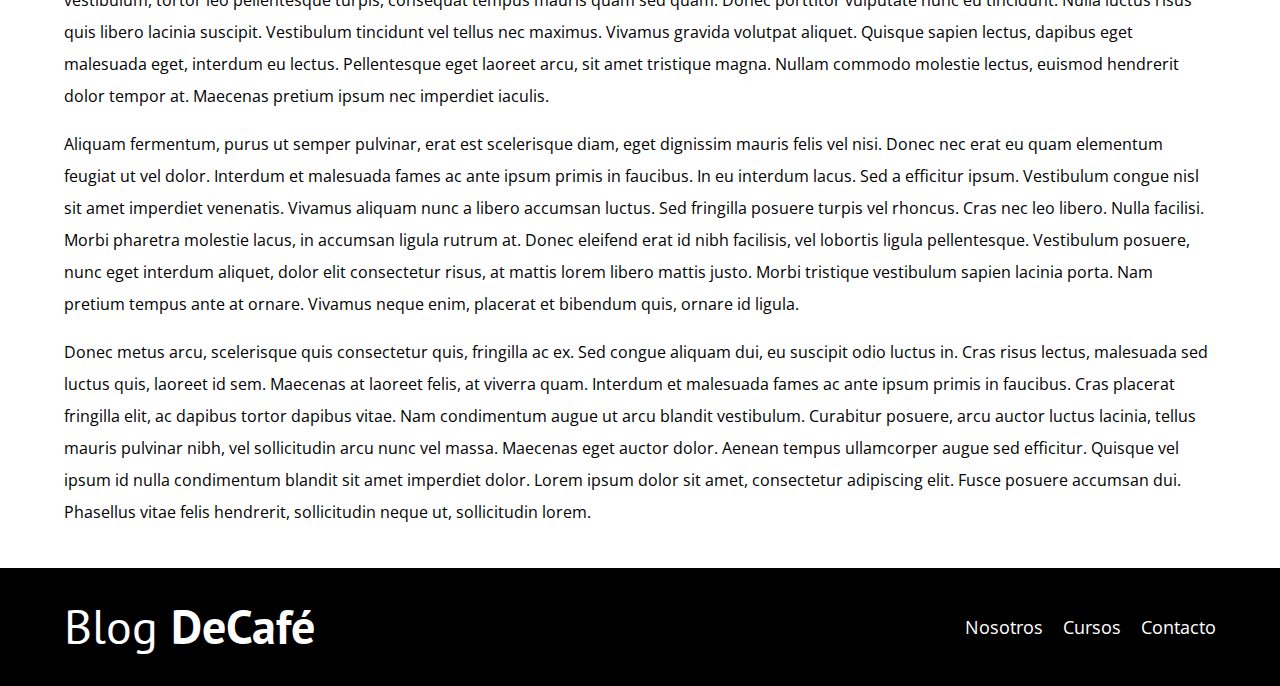
<file: input.html>
<!DOCTYPE html>
<html lang="es">
<head>
  <meta charset="UTF-8">
  <meta name="viewport" content="width=device-width, initial-scale=1.0">
  <title>BlogDeCafé</title>
  <link rel="stylesheet" href="css/normalize.css">
  <link rel="preconnect" href="https://fonts.googleapis.com">
<link rel="preconnect" href="https://fonts.gstatic.com" crossorigin>
<link href="https://fonts.googleapis.com/css2?family=Open+Sans:ital,wght@0,300..800;1,300..800&family=PT+Sans:ital,wght@0,400;0,700;1,400;1,700&display=swap" rel="stylesheet">
  <link rel="stylesheet" href="css/style.css">
</head>
<body>
  <header class="header">
    <div class="container">
      <div class="bar">
        <a class="logo" href="index.html">
          <h1 class="logo__name no-margin text-center">
            Blog
            <span class="logo__bold">
              DeCafé
            </span>
          </h1>
        </a>
        <nav class="navegation">
          <a href="about_us.html" class="link__navegation">Nosotros</a>
          <a href="course.html" class="link__navegation">Cursos</a>
          <a href="contact_us.html" class="link__navegation">Contacto</a>
        </nav>
      </div>
    </div>
   <div class="text__header">
    <h2 class="no-margin">
      Blog de café con consejos y cursos
    </h2>
    <p class="no-margin">
      Aprende de los expertos con las mejores recetas y consejos
    </p>
   </div>
  </header>
  <main class="container">
    <h3 class="text-center">Entrada de Blog</h3>
    <img src="img/blog1.jpg" alt="imagen del blog">
      <div class="about-us__text">
        <p>Lorem ipsum dolor sit amet, consectetur adipiscing elit. Ut vitae massa quis sapien porta euismod auctor ut tellus. Curabitur in magna elit. Duis tincidunt mollis sem, egestas imperdiet dolor volutpat eu. Donec nec malesuada lectus, vitae elementum lectus. Cras imperdiet, ipsum in euismod vestibulum, tortor leo pellentesque turpis, consequat tempus mauris quam sed quam. Donec porttitor vulputate nunc eu tincidunt. Nulla luctus risus quis libero lacinia suscipit. Vestibulum tincidunt vel tellus nec maximus. Vivamus gravida volutpat aliquet. Quisque sapien lectus, dapibus eget malesuada eget, interdum eu lectus. Pellentesque eget laoreet arcu, sit amet tristique magna. Nullam commodo molestie lectus, euismod hendrerit dolor tempor at. Maecenas pretium ipsum nec imperdiet iaculis. </p>

        <p>Aliquam fermentum, purus ut semper pulvinar, erat est scelerisque diam, eget dignissim mauris felis vel nisi. Donec nec erat eu quam elementum feugiat ut vel dolor. Interdum et malesuada fames ac ante ipsum primis in faucibus. In eu interdum lacus. Sed a efficitur ipsum. Vestibulum congue nisl sit amet imperdiet venenatis. Vivamus aliquam nunc a libero accumsan luctus. Sed fringilla posuere turpis vel rhoncus. Cras nec leo libero. Nulla facilisi. Morbi pharetra molestie lacus, in accumsan ligula rutrum at. Donec eleifend erat id nibh facilisis, vel lobortis ligula pellentesque. Vestibulum posuere, nunc eget interdum aliquet, dolor elit consectetur risus, at mattis lorem libero mattis justo. Morbi tristique vestibulum sapien lacinia porta. Nam pretium tempus ante at ornare. Vivamus neque enim, placerat et bibendum quis, ornare id ligula.</p>
                   
        <p>Donec metus arcu, scelerisque quis consectetur quis, fringilla ac ex. Sed congue aliquam dui, eu suscipit odio luctus in. Cras risus lectus, malesuada sed luctus quis, laoreet id sem. Maecenas at laoreet felis, at viverra quam. Interdum et malesuada fames ac ante ipsum primis in faucibus. Cras placerat fringilla elit, ac dapibus tortor dapibus vitae. Nam condimentum augue ut arcu blandit vestibulum. Curabitur posuere, arcu auctor luctus lacinia, tellus mauris pulvinar nibh, vel sollicitudin arcu nunc vel massa. Maecenas eget auctor dolor. Aenean tempus ullamcorper augue sed efficitur. Quisque vel ipsum id nulla condimentum blandit sit amet imperdiet dolor. Lorem ipsum dolor sit amet, consectetur adipiscing elit. Fusce posuere accumsan dui. Phasellus vitae felis hendrerit, sollicitudin neque ut, sollicitudin lorem.</p>
        
      </div>
      
  </main>
  <footer class="footer">
    <div class="container">
      <div class="bar">
        <a class="logo" href="index.html">
          <h1 class="logo__name no-margin text-center">
            Blog
            <span class="logo__bold">
              DeCafé
            </span>
          </h1>
        </a>
        <nav class="navegation">
          <a href="about_us.html" class="link__navegation">Nosotros</a>
          <a href="course.html" class="link__navegation">Cursos</a>
          <a href="contact_us.html" class="link__navegation">Contacto</a>
        </nav>
      </div>
    </div>
  </footer>
</body>
</html>
</file>
<file: css/style.css>
:root {
  --fontHeading: 'Pt Sans', sans-serif;
  --fontParagraph: 'Open Sans', sans-serif;

  --primary: #784D3C;
  --lightGrey: #e1e1e1;
  --white: #ffffff;
  --black: #000000;

}
html{ /*try to use this code always*/
  box-sizing: border-box;
  font-size: 62.5%;/*1 rem = 10 px*/
}
*,*:before, *:after {
  box-sizing: inherit;
}
body{
  font-family: var(--fontParagraph);
  font-size: 1.6rem;
  line-height: 2;
}
/*Global*/
.container{
  /*Spaces around the content try with 100% mobile*/
  /* width: 90%;
  max-width: 120rem; */
  width: min(90%, 120rem);
  margin: 0 auto;
}
a{
  text-decoration: none;
}
h1, h2, h3, h4{
  font-family: var(--fontHeading);
  line-height: 1.2;
}
h1{
  font-size: 4.8rem;
}
h2{
  font-size: 4rem;
}
h3{
  font-size: 3.2rem;
}
h4{
  font-size: 2.8rem;
}
img {
  max-width: 100%;
}
/*useful*/
.no-margin{
  margin: 0;
}
.no-padding{
  padding: 0;
}
.text-center{
  text-align: center;
}
/*Webp with modernizr*/
.webp .header{
background-image: url(../img/banner.webp);
}
/* If the browser doesn't support WebP, use JPG as a fallback */
.no-webp .header{
  background-image: url(../img/banner.jpg);
}
/*header*/
.header{
  /* background-image: url(../img/banner.jpg); */
  height: 60rem;
  background-size: cover;
  background-repeat: no-repeat;
  background-position: center center;/*Left right top botom*/
}
.text__header{
  text-align: center;
  color: var(--white);
  margin-top: 5rem;
}
.logo{
  color: var(--white);
}
.logo__name{
  font-weight: 400;
}
.logo__bold{
  font-weight: 700;
}
.link__navegation{
  display: block;
  text-align: center;
  font-size: 1.8rem;
  color: var(--white);
}
.input{
  border-bottom: 1px solid var(--lightGrey);
  margin-bottom: 2rem;
}
/*it's not necessary a line after the input#3*/
.input:last-of-type{
  border: none;
  margin-bottom: 0;
}
.button{
  display: block;
  font-family: var(--fontHeading);
  color: var(--white);
  text-align: center;
  padding: 1rem 3rem;
  font-size: 1.8rem;
  text-transform: uppercase;
  font-weight: 700;
  margin-bottom: 2rem;
  border: none;
}
.primary--button{
  background-color: var(--black);
}
.secundary--button{
  background-color: var(--primary);
}
.courses{
  list-style: none;
}
.widget-couse{
  border-bottom: 1px solid var(--lightGrey);
  margin-bottom: 2rem;
}
/*it's not necessary a line after the course#3 ||| this is a pseudo selector*/ 
.widget-couse:last-of-type{
  border:none;
  margin-bottom: 0;
}
.widget-course__label{
  font-family: var(--fontHeading);
  font-weight: 700;
}
.widget-course__info{
  font-weight: 400;
}
.widget-course__label,
.widget-course__info{
  font-size: 2rem;
}
.footer{
  background-color: var(--black);
  padding-bottom: 3rem;
  margin-top: 4rem;
}
.bar {
  padding-top: 3rem;
}
/*   COURSE   */
.course{
  padding: 3rem 0;
  border-bottom: 1px solid var(--lightGrey);
}
.course:last-of-type{
  border: none;
}
.course__lavel{
  font-family: var(--fontHeading);
  font-weight: 700;
}
.course__info {
  font-weight: 400;
}
.course__label,
.course__info {
  font-size: 2rem;
}
/*   CONTACT__US*/
.contact_bg{
  background-image: url(../img/contacto.jpg);
  height: 40rem;
  background-size: cover;
  background-repeat: no-repeat;
}

.formError {
  background-color: rgb(185, 0, 0);
  color: var(--white);
  text-transform: uppercase;
  text-align: center;
  padding: 1rem;
}
.formSent{
  background-color: rgb( 74 185 0 );
  color: var(--white);
  text-transform: uppercase;
  text-align: center;
  padding: 1rem;
}

/* FORM*/
.form{
  background-color: var(--white);
  margin: -5rem auto 0 auto;
  width: 95%;
  padding: 5rem;
}
.field{
  display: flex;
  margin-bottom: 2rem;
}
.field__label{
  /*It don't grown with first 0 | it doesn't grown with second 0 | W and H 9rem*/
  flex: 0 0 9rem;
  text-align: right;
  padding-right: 2rem;
}
.field__input{
  /*It grown with the input 1 px for 0px of input */
  flex: 1; 
  border: 1px solid (var(--lightGrey));
}
.field__input--textarea{
  height: 20rem;
}


/*madia Query*/
@media (min-width:768px) {
  .bar{
    display: flex;
    justify-content: space-between;
    align-items: center;
  }
  .navegation{
    display: flex;
    gap: 2rem;
  }
  .text__header{
    margin-top: 15rem;
  }
  .main-content {
    display: grid;
    grid-template-columns: 2fr 1fr; 
    gap: 4rem; 
  }  
  .button{
    display: inline-block;
  }
  .button:hover{
    cursor:pointer;
  }
  /*ABOUT US*/
  .about-us{
                  /*Grid Style*/
             
    display: grid;
    grid-template-columns: repeat(2, 1fr);
    column-gap: 2rem;
  }

                /*flexbox Style*/
  /* .about-us{
    display: flex;
    justify-content: space-between;
  }
  .about-us__img,
  .about-us__text{
    flex-basis: 50%;
    or
    flex: 0 0 calc(50% -1rem);
  } */

  /* COURSE*/
  .course{
    display: grid;
    grid-template-columns: 1fr 2fr;
    column-gap: 2rem;
  }

}
</file>
